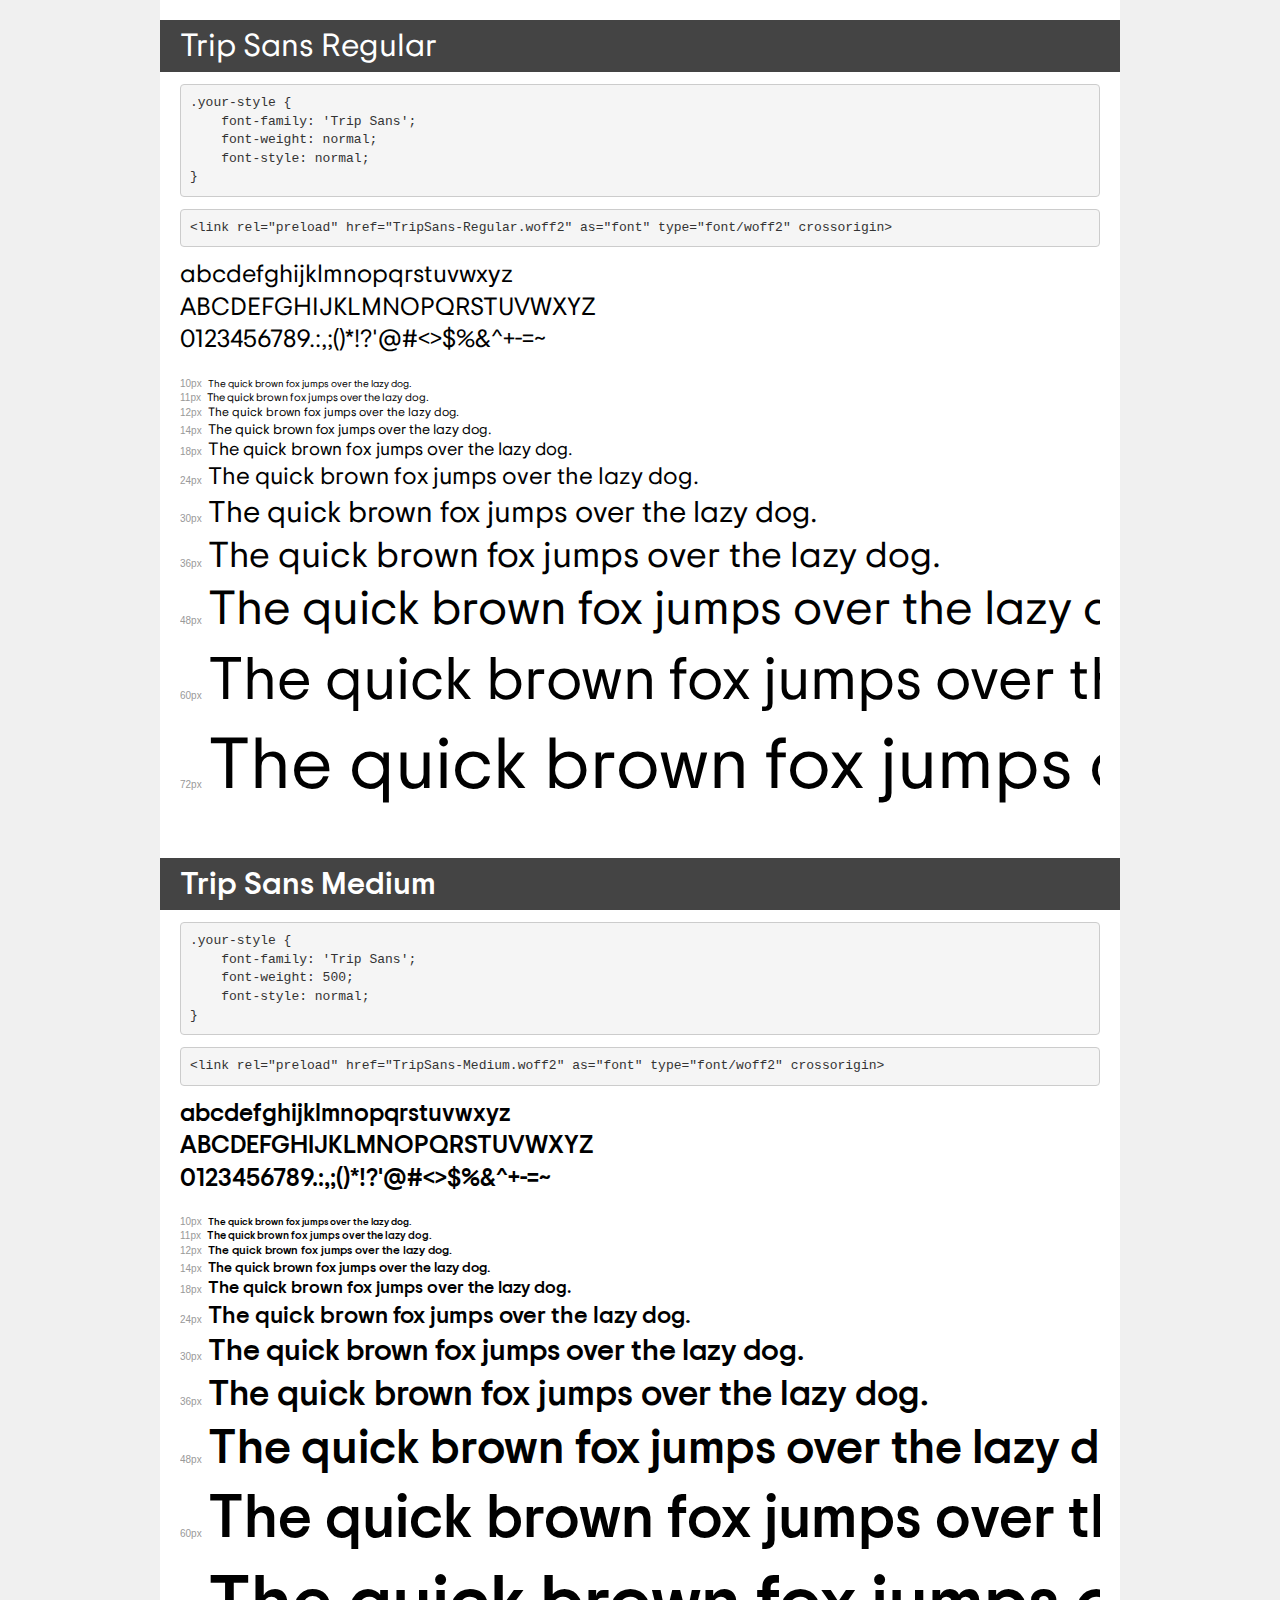
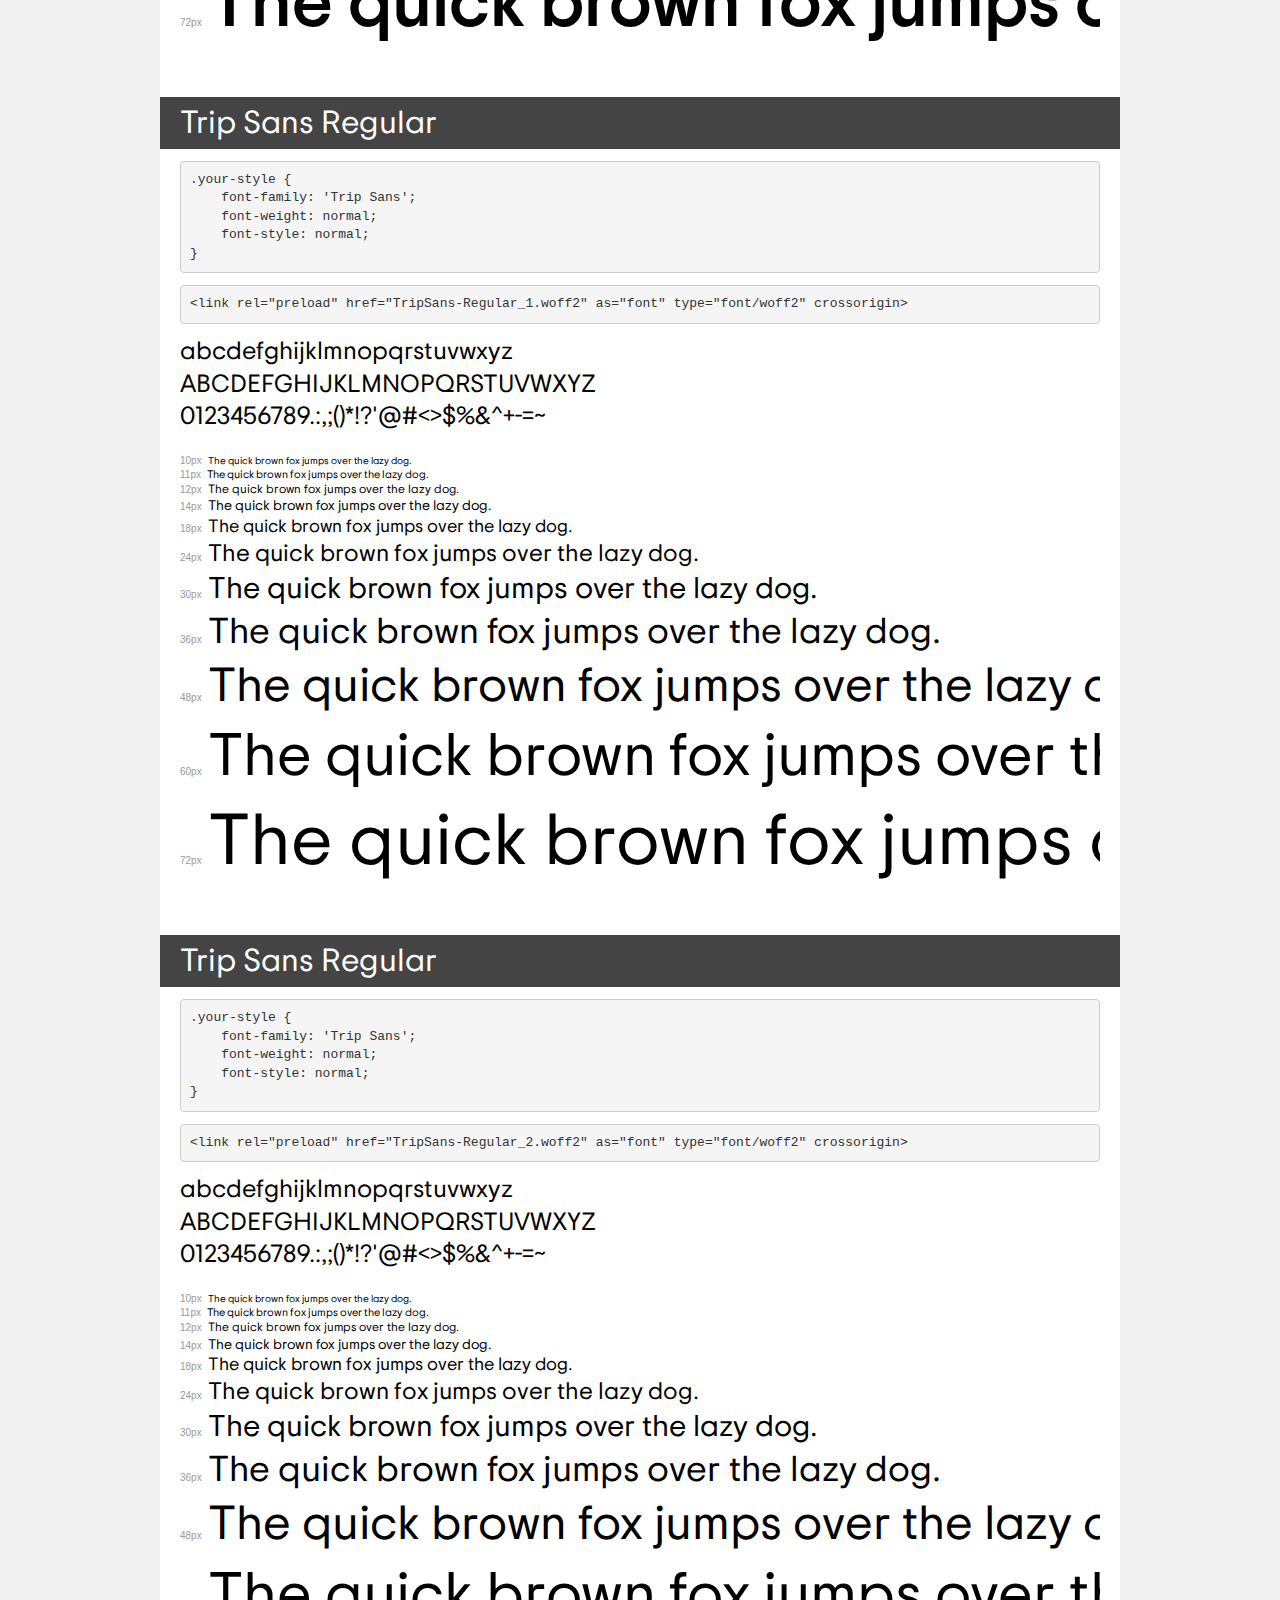
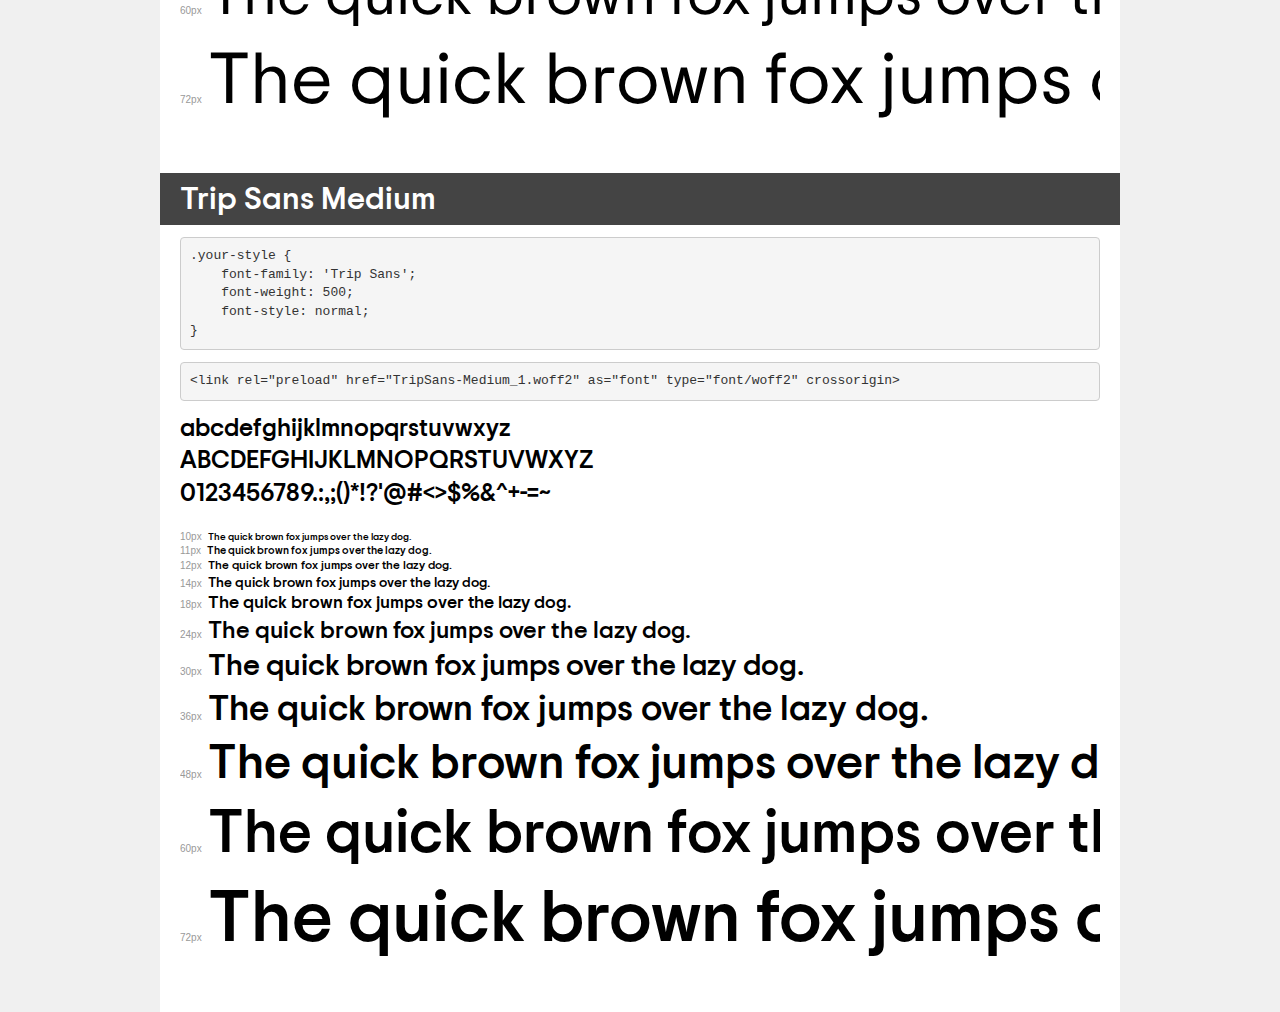
<file: assets/fonts/demo.html>
<!DOCTYPE html>
<html lang="en">
<head>
    <meta charset="utf-8">
    <meta http-equiv="X-UA-Compatible" content="IE=edge">
    <meta name="viewport" content="width=device-width, initial-scale=1">
    <meta name="robots" content="noindex, noarchive">
    <meta name="format-detection" content="telephone=no">
    <title>Transfonter demo</title>
    <link href="stylesheet.css" rel="stylesheet">
    <style>
        /*
        http://meyerweb.com/eric/tools/css/reset/
        v2.0 | 20110126
        License: none (public domain)
        */
        html, body, div, span, applet, object, iframe,
        h1, h2, h3, h4, h5, h6, p, blockquote, pre,
        a, abbr, acronym, address, big, cite, code,
        del, dfn, em, img, ins, kbd, q, s, samp,
        small, strike, strong, sub, sup, tt, var,
        b, u, i, center,
        dl, dt, dd, ol, ul, li,
        fieldset, form, label, legend,
        table, caption, tbody, tfoot, thead, tr, th, td,
        article, aside, canvas, details, embed,
        figure, figcaption, footer, header, hgroup,
        menu, nav, output, ruby, section, summary,
        time, mark, audio, video {
            margin: 0;
            padding: 0;
            border: 0;
            font-size: 100%;
            font: inherit;
            vertical-align: baseline;
        }
        /* HTML5 display-role reset for older browsers */
        article, aside, details, figcaption, figure,
        footer, header, hgroup, menu, nav, section {
            display: block;
        }
        body {
            line-height: 1;
        }
        ol, ul {
            list-style: none;
        }
        blockquote, q {
            quotes: none;
        }
        blockquote:before, blockquote:after,
        q:before, q:after {
            content: '';
            content: none;
        }
        table {
            border-collapse: collapse;
            border-spacing: 0;
        }
        /* demo styles */
        body {
            background: #f0f0f0;
            color: #000;
        }
        .page {
            background: #fff;
            width: 920px;
            margin: 0 auto;
            padding: 20px 20px 0 20px;
            overflow: hidden;
        }
        .font-container {
            overflow-x: auto;
            overflow-y: hidden;
            margin-bottom: 40px;
            line-height: 1.3;
            white-space: nowrap;
            padding-bottom: 5px;
        }
        h1 {
            position: relative;
            background: #444;
            font-size: 32px;
            color: #fff;
            padding: 10px 20px;
            margin: 0 -20px 12px -20px;
        }
        .letters {
            font-size: 25px;
            margin-bottom: 20px;
        }
        .s10:before {
            content: '10px';
        }
        .s11:before {
            content: '11px';
        }
        .s12:before {
            content: '12px';
        }
        .s14:before {
            content: '14px';
        }
        .s18:before {
            content: '18px';
        }
        .s24:before {
            content: '24px';
        }
        .s30:before {
            content: '30px';
        }
        .s36:before {
            content: '36px';
        }
        .s48:before {
            content: '48px';
        }
        .s60:before {
            content: '60px';
        }
        .s72:before {
            content: '72px';
        }
        .s10:before, .s11:before, .s12:before, .s14:before,
        .s18:before, .s24:before, .s30:before, .s36:before,
        .s48:before, .s60:before, .s72:before {
            font-family: Arial, sans-serif;
            font-size: 10px;
            font-weight: normal;
            font-style: normal;
            color: #999;
            padding-right: 6px;
        }
        pre {
            display: block;
            padding: 9px;
            margin: 0 0 12px;
            font-family: Monaco, Menlo, Consolas, "Courier New", monospace;
            font-size: 13px;
            line-height: 1.428571429;
            color: #333;
            font-weight: normal;
            font-style: normal;
            background-color: #f5f5f5;
            border: 1px solid #ccc;
            overflow-x: auto;
            border-radius: 4px;
        }
        /* responsive */
        @media (max-width: 959px) {
            .page {
                width: auto;
                margin: 0;
            }
        }
    </style>
</head>
<body>
<div class="page">
    <div class="demo">
        <h1 style="font-family: 'Trip Sans'; font-weight: normal; font-style: normal;">Trip Sans Regular</h1>
        <pre title="Usage">.your-style {
    font-family: 'Trip Sans';
    font-weight: normal;
    font-style: normal;
}</pre>
        <pre title="Preload (optional)">
&lt;link rel=&quot;preload&quot; href=&quot;TripSans-Regular.woff2&quot; as=&quot;font&quot; type=&quot;font/woff2&quot; crossorigin&gt;</pre>
        <div class="font-container" style="font-family: 'Trip Sans'; font-weight: normal; font-style: normal;">
            <p class="letters">
                abcdefghijklmnopqrstuvwxyz<br>
ABCDEFGHIJKLMNOPQRSTUVWXYZ<br>
                0123456789.:,;()*!?'@#&lt;&gt;$%&^+-=~
            </p>
            <p class="s10" style="font-size: 10px;">The quick brown fox jumps over the lazy dog.</p>
            <p class="s11" style="font-size: 11px;">The quick brown fox jumps over the lazy dog.</p>
            <p class="s12" style="font-size: 12px;">The quick brown fox jumps over the lazy dog.</p>
            <p class="s14" style="font-size: 14px;">The quick brown fox jumps over the lazy dog.</p>
            <p class="s18" style="font-size: 18px;">The quick brown fox jumps over the lazy dog.</p>
            <p class="s24" style="font-size: 24px;">The quick brown fox jumps over the lazy dog.</p>
            <p class="s30" style="font-size: 30px;">The quick brown fox jumps over the lazy dog.</p>
            <p class="s36" style="font-size: 36px;">The quick brown fox jumps over the lazy dog.</p>
            <p class="s48" style="font-size: 48px;">The quick brown fox jumps over the lazy dog.</p>
            <p class="s60" style="font-size: 60px;">The quick brown fox jumps over the lazy dog.</p>
            <p class="s72" style="font-size: 72px;">The quick brown fox jumps over the lazy dog.</p>
        </div>
    </div>

    <div class="demo">
        <h1 style="font-family: 'Trip Sans'; font-weight: 500; font-style: normal;">Trip Sans Medium</h1>
        <pre title="Usage">.your-style {
    font-family: 'Trip Sans';
    font-weight: 500;
    font-style: normal;
}</pre>
        <pre title="Preload (optional)">
&lt;link rel=&quot;preload&quot; href=&quot;TripSans-Medium.woff2&quot; as=&quot;font&quot; type=&quot;font/woff2&quot; crossorigin&gt;</pre>
        <div class="font-container" style="font-family: 'Trip Sans'; font-weight: 500; font-style: normal;">
            <p class="letters">
                abcdefghijklmnopqrstuvwxyz<br>
ABCDEFGHIJKLMNOPQRSTUVWXYZ<br>
                0123456789.:,;()*!?'@#&lt;&gt;$%&^+-=~
            </p>
            <p class="s10" style="font-size: 10px;">The quick brown fox jumps over the lazy dog.</p>
            <p class="s11" style="font-size: 11px;">The quick brown fox jumps over the lazy dog.</p>
            <p class="s12" style="font-size: 12px;">The quick brown fox jumps over the lazy dog.</p>
            <p class="s14" style="font-size: 14px;">The quick brown fox jumps over the lazy dog.</p>
            <p class="s18" style="font-size: 18px;">The quick brown fox jumps over the lazy dog.</p>
            <p class="s24" style="font-size: 24px;">The quick brown fox jumps over the lazy dog.</p>
            <p class="s30" style="font-size: 30px;">The quick brown fox jumps over the lazy dog.</p>
            <p class="s36" style="font-size: 36px;">The quick brown fox jumps over the lazy dog.</p>
            <p class="s48" style="font-size: 48px;">The quick brown fox jumps over the lazy dog.</p>
            <p class="s60" style="font-size: 60px;">The quick brown fox jumps over the lazy dog.</p>
            <p class="s72" style="font-size: 72px;">The quick brown fox jumps over the lazy dog.</p>
        </div>
    </div>

    <div class="demo">
        <h1 style="font-family: 'Trip Sans'; font-weight: normal; font-style: normal;">Trip Sans Regular</h1>
        <pre title="Usage">.your-style {
    font-family: 'Trip Sans';
    font-weight: normal;
    font-style: normal;
}</pre>
        <pre title="Preload (optional)">
&lt;link rel=&quot;preload&quot; href=&quot;TripSans-Regular_1.woff2&quot; as=&quot;font&quot; type=&quot;font/woff2&quot; crossorigin&gt;</pre>
        <div class="font-container" style="font-family: 'Trip Sans'; font-weight: normal; font-style: normal;">
            <p class="letters">
                abcdefghijklmnopqrstuvwxyz<br>
ABCDEFGHIJKLMNOPQRSTUVWXYZ<br>
                0123456789.:,;()*!?'@#&lt;&gt;$%&^+-=~
            </p>
            <p class="s10" style="font-size: 10px;">The quick brown fox jumps over the lazy dog.</p>
            <p class="s11" style="font-size: 11px;">The quick brown fox jumps over the lazy dog.</p>
            <p class="s12" style="font-size: 12px;">The quick brown fox jumps over the lazy dog.</p>
            <p class="s14" style="font-size: 14px;">The quick brown fox jumps over the lazy dog.</p>
            <p class="s18" style="font-size: 18px;">The quick brown fox jumps over the lazy dog.</p>
            <p class="s24" style="font-size: 24px;">The quick brown fox jumps over the lazy dog.</p>
            <p class="s30" style="font-size: 30px;">The quick brown fox jumps over the lazy dog.</p>
            <p class="s36" style="font-size: 36px;">The quick brown fox jumps over the lazy dog.</p>
            <p class="s48" style="font-size: 48px;">The quick brown fox jumps over the lazy dog.</p>
            <p class="s60" style="font-size: 60px;">The quick brown fox jumps over the lazy dog.</p>
            <p class="s72" style="font-size: 72px;">The quick brown fox jumps over the lazy dog.</p>
        </div>
    </div>

    <div class="demo">
        <h1 style="font-family: 'Trip Sans'; font-weight: normal; font-style: normal;">Trip Sans Regular</h1>
        <pre title="Usage">.your-style {
    font-family: 'Trip Sans';
    font-weight: normal;
    font-style: normal;
}</pre>
        <pre title="Preload (optional)">
&lt;link rel=&quot;preload&quot; href=&quot;TripSans-Regular_2.woff2&quot; as=&quot;font&quot; type=&quot;font/woff2&quot; crossorigin&gt;</pre>
        <div class="font-container" style="font-family: 'Trip Sans'; font-weight: normal; font-style: normal;">
            <p class="letters">
                abcdefghijklmnopqrstuvwxyz<br>
ABCDEFGHIJKLMNOPQRSTUVWXYZ<br>
                0123456789.:,;()*!?'@#&lt;&gt;$%&^+-=~
            </p>
            <p class="s10" style="font-size: 10px;">The quick brown fox jumps over the lazy dog.</p>
            <p class="s11" style="font-size: 11px;">The quick brown fox jumps over the lazy dog.</p>
            <p class="s12" style="font-size: 12px;">The quick brown fox jumps over the lazy dog.</p>
            <p class="s14" style="font-size: 14px;">The quick brown fox jumps over the lazy dog.</p>
            <p class="s18" style="font-size: 18px;">The quick brown fox jumps over the lazy dog.</p>
            <p class="s24" style="font-size: 24px;">The quick brown fox jumps over the lazy dog.</p>
            <p class="s30" style="font-size: 30px;">The quick brown fox jumps over the lazy dog.</p>
            <p class="s36" style="font-size: 36px;">The quick brown fox jumps over the lazy dog.</p>
            <p class="s48" style="font-size: 48px;">The quick brown fox jumps over the lazy dog.</p>
            <p class="s60" style="font-size: 60px;">The quick brown fox jumps over the lazy dog.</p>
            <p class="s72" style="font-size: 72px;">The quick brown fox jumps over the lazy dog.</p>
        </div>
    </div>

    <div class="demo">
        <h1 style="font-family: 'Trip Sans'; font-weight: 500; font-style: normal;">Trip Sans Medium</h1>
        <pre title="Usage">.your-style {
    font-family: 'Trip Sans';
    font-weight: 500;
    font-style: normal;
}</pre>
        <pre title="Preload (optional)">
&lt;link rel=&quot;preload&quot; href=&quot;TripSans-Medium_1.woff2&quot; as=&quot;font&quot; type=&quot;font/woff2&quot; crossorigin&gt;</pre>
        <div class="font-container" style="font-family: 'Trip Sans'; font-weight: 500; font-style: normal;">
            <p class="letters">
                abcdefghijklmnopqrstuvwxyz<br>
ABCDEFGHIJKLMNOPQRSTUVWXYZ<br>
                0123456789.:,;()*!?'@#&lt;&gt;$%&^+-=~
            </p>
            <p class="s10" style="font-size: 10px;">The quick brown fox jumps over the lazy dog.</p>
            <p class="s11" style="font-size: 11px;">The quick brown fox jumps over the lazy dog.</p>
            <p class="s12" style="font-size: 12px;">The quick brown fox jumps over the lazy dog.</p>
            <p class="s14" style="font-size: 14px;">The quick brown fox jumps over the lazy dog.</p>
            <p class="s18" style="font-size: 18px;">The quick brown fox jumps over the lazy dog.</p>
            <p class="s24" style="font-size: 24px;">The quick brown fox jumps over the lazy dog.</p>
            <p class="s30" style="font-size: 30px;">The quick brown fox jumps over the lazy dog.</p>
            <p class="s36" style="font-size: 36px;">The quick brown fox jumps over the lazy dog.</p>
            <p class="s48" style="font-size: 48px;">The quick brown fox jumps over the lazy dog.</p>
            <p class="s60" style="font-size: 60px;">The quick brown fox jumps over the lazy dog.</p>
            <p class="s72" style="font-size: 72px;">The quick brown fox jumps over the lazy dog.</p>
        </div>
    </div>

</div>
</body>
</html>
</file>
<file: assets/fonts/stylesheet.css>
@font-face {
    font-family: 'Trip Sans';
    src: url('TripSans-Regular.eot');
    src: url('TripSans-Regular.eot?#iefix') format('embedded-opentype'),
        url('TripSans-Regular.woff2') format('woff2'),
        url('TripSans-Regular.woff') format('woff'),
        url('TripSans-Regular.ttf') format('truetype'),
        url('TripSans-Regular.svg#TripSans-Regular') format('svg');
    font-weight: normal;
    font-style: normal;
    font-display: swap;
}

@font-face {
    font-family: 'Trip Sans';
    src: url('TripSans-Medium.eot');
    src: url('TripSans-Medium.eot?#iefix') format('embedded-opentype'),
        url('TripSans-Medium.woff2') format('woff2'),
        url('TripSans-Medium.woff') format('woff'),
        url('TripSans-Medium.ttf') format('truetype'),
        url('TripSans-Medium.svg#TripSans-Medium') format('svg');
    font-weight: 500;
    font-style: normal;
    font-display: swap;
}

@font-face {
    font-family: 'Trip Sans';
    src: url('TripSans-Regular_1.eot');
    src: url('TripSans-Regular_1.eot?#iefix') format('embedded-opentype'),
        url('TripSans-Regular_1.woff2') format('woff2'),
        url('TripSans-Regular_1.woff') format('woff'),
        url('TripSans-Regular_1.ttf') format('truetype'),
        url('TripSans-Regular_1.svg#TripSans-Regular') format('svg');
    font-weight: normal;
    font-style: normal;
    font-display: swap;
}

@font-face {
    font-family: 'Trip Sans';
    src: url('TripSans-Regular_2.eot');
    src: url('TripSans-Regular_2.eot?#iefix') format('embedded-opentype'),
        url('TripSans-Regular_2.woff2') format('woff2'),
        url('TripSans-Regular_2.woff') format('woff'),
        url('TripSans-Regular_2.ttf') format('truetype'),
        url('TripSans-Regular_2.svg#TripSans-Regular') format('svg');
    font-weight: normal;
    font-style: normal;
    font-display: swap;
}

@font-face {
    font-family: 'Trip Sans';
    src: url('TripSans-Medium_1.eot');
    src: url('TripSans-Medium_1.eot?#iefix') format('embedded-opentype'),
        url('TripSans-Medium_1.woff2') format('woff2'),
        url('TripSans-Medium_1.woff') format('woff'),
        url('TripSans-Medium_1.ttf') format('truetype'),
        url('TripSans-Medium_1.svg#TripSans-Medium') format('svg');
    font-weight: 500;
    font-style: normal;
    font-display: swap;
}
</file>
